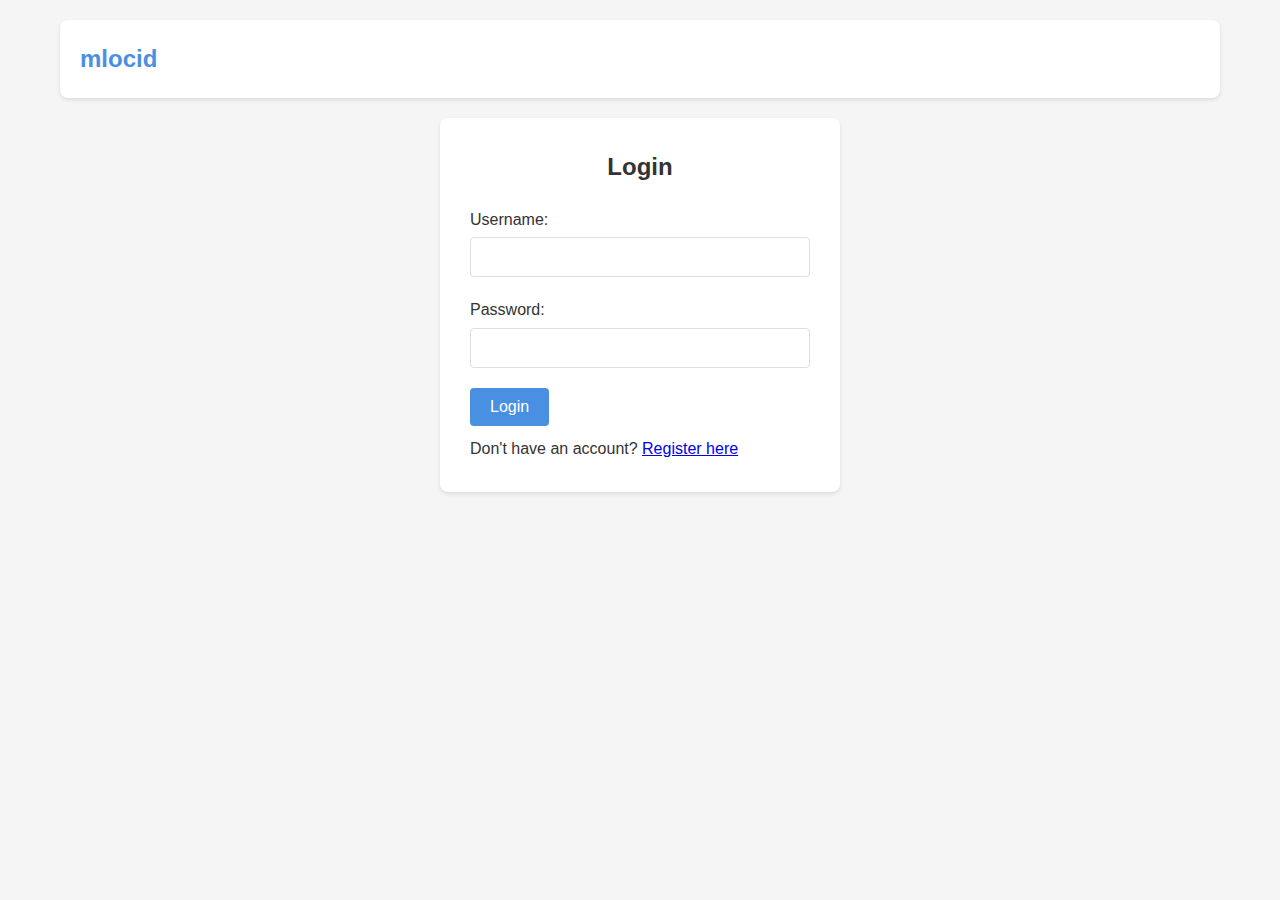
<file: static/login.html>
<!DOCTYPE html>
<html lang="en">
<head>
    <meta charset="UTF-8">
    <meta name="viewport" content="width=device-width, initial-scale=1.0">
    <title>Login - mlocid</title>
    <link rel="stylesheet" href="/static/style.css">
</head>
<body>
    <div class="container">
        <header>
            <h1><a href="/">mlocid</a></h1>
        </header>
        <main class="auth-form">
            <h2>Login</h2>
            <form id="loginForm">
                <div class="form-group">
                    <label for="username">Username:</label>
                    <input type="text" id="username" name="username" required>
                </div>
                <div class="form-group">
                    <label for="password">Password:</label>
                    <input type="password" id="password" name="password" required>
                </div>
                <button type="submit">Login</button>
                <p class="error" id="error"></p>
                <p>Don't have an account? <a href="/register">Register here</a></p>
            </form>
        </main>
    </div>
    <script src="/static/app.js"></script>
    <script>
        document.getElementById('loginForm').addEventListener('submit', async (e) => {
            e.preventDefault();
            const username = document.getElementById('username').value;
            const password = document.getElementById('password').value;
            const errorEl = document.getElementById('error');
            
            try {
                const response = await fetch('/api/login', {
                    method: 'POST',
                    headers: { 'Content-Type': 'application/json' },
                    body: JSON.stringify({ username, password })
                });
                const data = await response.json();
                if (response.ok && data.success) {
                    window.location.href = '/cards';
                } else {
                    errorEl.textContent = data.error || 'Login failed';
                }
            } catch (err) {
                errorEl.textContent = 'Network error';
            }
        });
    </script>
</body>
</html>
</file>
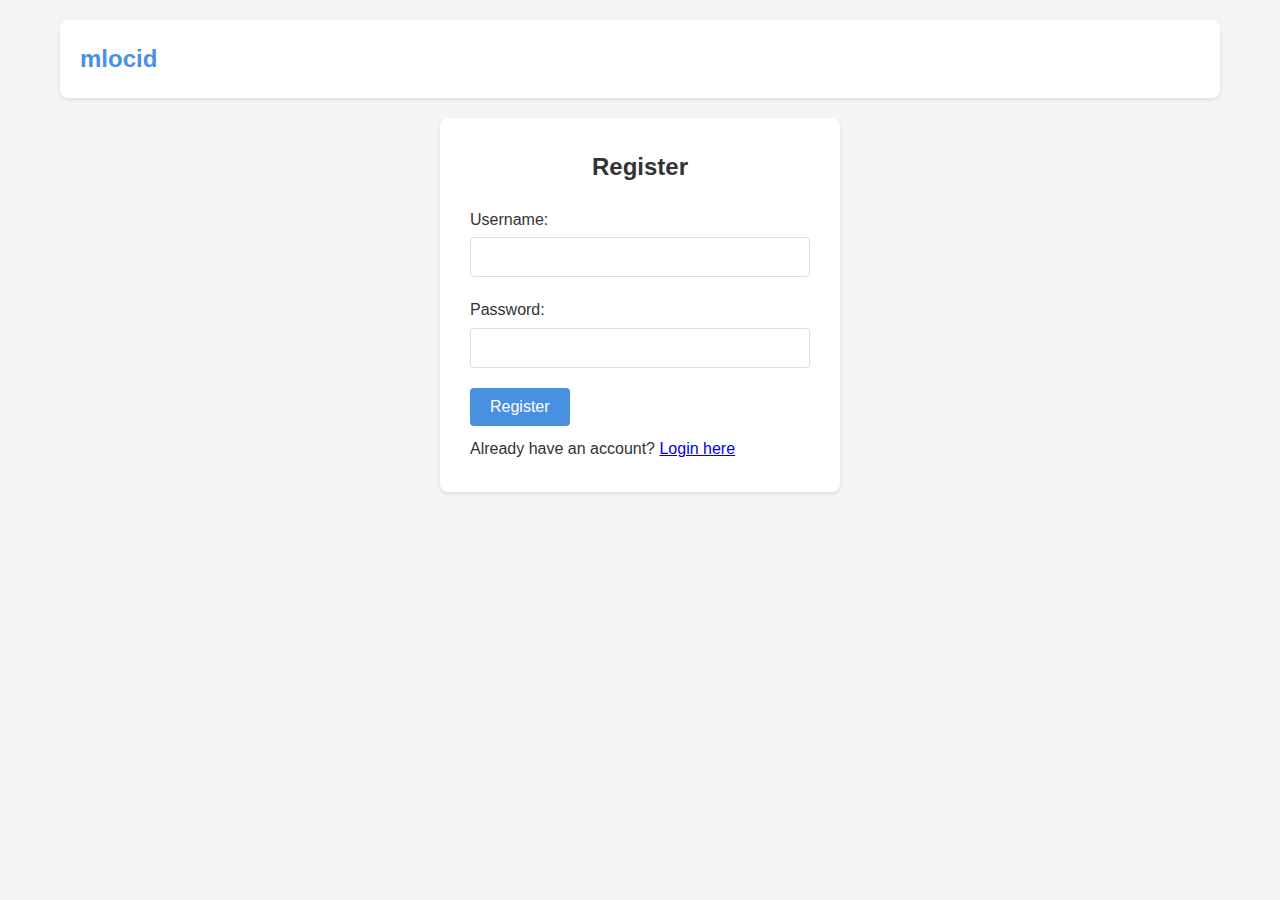
<file: static/register.html>
<!DOCTYPE html>
<html lang="en">
<head>
    <meta charset="UTF-8">
    <meta name="viewport" content="width=device-width, initial-scale=1.0">
    <title>Register - mlocid</title>
    <link rel="stylesheet" href="/static/style.css">
</head>
<body>
    <div class="container">
        <header>
            <h1><a href="/">mlocid</a></h1>
        </header>
        <main class="auth-form">
            <h2>Register</h2>
            <form id="registerForm">
                <div class="form-group">
                    <label for="username">Username:</label>
                    <input type="text" id="username" name="username" required>
                </div>
                <div class="form-group">
                    <label for="password">Password:</label>
                    <input type="password" id="password" name="password" required>
                </div>
                <button type="submit">Register</button>
                <p class="error" id="error"></p>
                <p>Already have an account? <a href="/login">Login here</a></p>
            </form>
        </main>
    </div>
    <script>
        document.getElementById('registerForm').addEventListener('submit', async (e) => {
            e.preventDefault();
            const username = document.getElementById('username').value;
            const password = document.getElementById('password').value;
            const errorEl = document.getElementById('error');
            
            try {
                const response = await fetch('/api/register', {
                    method: 'POST',
                    headers: { 'Content-Type': 'application/json' },
                    body: JSON.stringify({ username, password })
                });
                const data = await response.json();
                if (response.ok && data.success) {
                    window.location.href = '/cards';
                } else {
                    errorEl.textContent = data.error || 'Registration failed';
                }
            } catch (err) {
                errorEl.textContent = 'Network error';
            }
        });
    </script>
</body>
</html>
</file>
<file: static/style.css>
* {
    margin: 0;
    padding: 0;
    box-sizing: border-box;
}

:root {
    --primary-color: #4a90e2;
    --secondary-color: #50c878;
    --danger-color: #e74c3c;
    --text-color: #333;
    --bg-color: #f5f5f5;
    --card-bg: #ffffff;
    --border-color: #ddd;
}

body {
    font-family: -apple-system, BlinkMacSystemFont, 'Segoe UI', Roboto, Oxygen, Ubuntu, Cantarell, sans-serif;
    background-color: var(--bg-color);
    color: var(--text-color);
    line-height: 1.6;
}

.container {
    max-width: 1200px;
    margin: 0 auto;
    padding: 20px;
}

header {
    background-color: var(--card-bg);
    padding: 20px;
    border-radius: 8px;
    margin-bottom: 20px;
    display: flex;
    justify-content: space-between;
    align-items: center;
    box-shadow: 0 2px 4px rgba(0,0,0,0.1);
}

header h1 {
    font-size: 24px;
}

header h1 a {
    color: var(--primary-color);
    text-decoration: none;
}

nav {
    display: flex;
    gap: 20px;
}

nav a {
    color: var(--text-color);
    text-decoration: none;
    padding: 8px 16px;
    border-radius: 4px;
    transition: background-color 0.2s;
}

nav a:hover {
    background-color: var(--bg-color);
}

main {
    background-color: var(--card-bg);
    padding: 30px;
    border-radius: 8px;
    box-shadow: 0 2px 4px rgba(0,0,0,0.1);
}

.welcome {
    text-align: center;
    padding: 40px 20px;
}

.welcome h2 {
    margin-bottom: 20px;
    color: var(--primary-color);
}

.auth-form {
    max-width: 400px;
    margin: 0 auto;
}

.auth-form h2 {
    margin-bottom: 20px;
    text-align: center;
}

.form-group {
    margin-bottom: 20px;
}

.form-group label {
    display: block;
    margin-bottom: 5px;
    font-weight: 500;
}

.form-group input,
.form-group textarea {
    width: 100%;
    padding: 10px;
    border: 1px solid var(--border-color);
    border-radius: 4px;
    font-size: 16px;
    font-family: inherit;
}

.form-group textarea {
    resize: vertical;
}

button {
    background-color: var(--primary-color);
    color: white;
    border: none;
    padding: 10px 20px;
    border-radius: 4px;
    cursor: pointer;
    font-size: 16px;
    transition: background-color 0.2s;
}

button:hover {
    background-color: #357abd;
}

button:disabled {
    background-color: #ccc;
    cursor: not-allowed;
}

.error {
    color: var(--danger-color);
    margin-top: 10px;
    text-align: center;
}

.cards-header {
    display: flex;
    justify-content: space-between;
    align-items: center;
    margin-bottom: 20px;
    flex-wrap: wrap;
    gap: 10px;
}

.actions {
    display: flex;
    gap: 10px;
}

.cards-list {
    display: grid;
    grid-template-columns: repeat(auto-fill, minmax(300px, 1fr));
    gap: 20px;
}

.card-item {
    background-color: var(--bg-color);
    padding: 20px;
    border-radius: 8px;
    border: 1px solid var(--border-color);
    position: relative;
}

.card-item h3 {
    margin-bottom: 10px;
    color: var(--primary-color);
}

.card-item .question,
.card-item .answer {
    margin-bottom: 10px;
    white-space: pre-wrap;
    word-wrap: break-word;
}

.card-item .meta {
    font-size: 12px;
    color: #666;
    margin-top: 10px;
}

.card-item .actions {
    margin-top: 15px;
    display: flex;
    gap: 10px;
}

.card-item button {
    padding: 5px 10px;
    font-size: 14px;
}

.card-item .delete-btn {
    background-color: var(--danger-color);
}

.card-item .delete-btn:hover {
    background-color: #c0392b;
}

.modal {
    display: none;
    position: fixed;
    z-index: 1000;
    left: 0;
    top: 0;
    width: 100%;
    height: 100%;
    background-color: rgba(0,0,0,0.5);
    overflow: auto;
}

.modal-content {
    background-color: var(--card-bg);
    margin: 50px auto;
    padding: 30px;
    border-radius: 8px;
    max-width: 600px;
    position: relative;
}

.close {
    position: absolute;
    right: 20px;
    top: 20px;
    font-size: 28px;
    font-weight: bold;
    cursor: pointer;
    color: #999;
}

.close:hover {
    color: var(--text-color);
}

.card-view {
    max-width: 800px;
    margin: 0 auto;
}

.card-info {
    text-align: center;
    margin-bottom: 20px;
    color: #666;
}

.card {
    background-color: var(--bg-color);
    padding: 40px;
    border-radius: 8px;
    border: 2px solid var(--border-color);
    min-height: 300px;
    display: flex;
    flex-direction: column;
    justify-content: center;
}

.card-side h3 {
    margin-bottom: 20px;
    color: var(--primary-color);
    text-align: center;
}

#questionText,
#answerText {
    font-size: 18px;
    line-height: 1.8;
    margin-bottom: 30px;
    text-align: center;
    white-space: pre-wrap;
    word-wrap: break-word;
}

#showAnswerBtn {
    display: block;
    margin: 0 auto;
    padding: 15px 30px;
    font-size: 18px;
}

.quality-buttons {
    margin-top: 30px;
}

.quality-buttons p {
    text-align: center;
    margin-bottom: 15px;
    font-weight: 500;
}

.quality-grid {
    display: grid;
    grid-template-columns: repeat(auto-fit, minmax(200px, 1fr));
    gap: 10px;
}

.quality-btn {
    padding: 15px;
    font-size: 14px;
    text-align: left;
}

.quality-btn:hover {
    transform: translateY(-2px);
    box-shadow: 0 4px 8px rgba(0,0,0,0.2);
}

.message {
    text-align: center;
    padding: 40px;
}

.message p {
    font-size: 18px;
    margin-bottom: 20px;
}

@media (max-width: 768px) {
    .container {
        padding: 10px;
    }
    
    header {
        flex-direction: column;
        gap: 15px;
    }
    
    nav {
        flex-wrap: wrap;
        justify-content: center;
    }
    
    .cards-header {
        flex-direction: column;
        align-items: stretch;
    }
    
    .actions {
        flex-direction: column;
    }
    
    .cards-list {
        grid-template-columns: 1fr;
    }
    
    .quality-grid {
        grid-template-columns: 1fr;
    }
    
    .modal-content {
        margin: 20px;
        padding: 20px;
    }
    
    .card {
        padding: 20px;
    }
}
</file>
